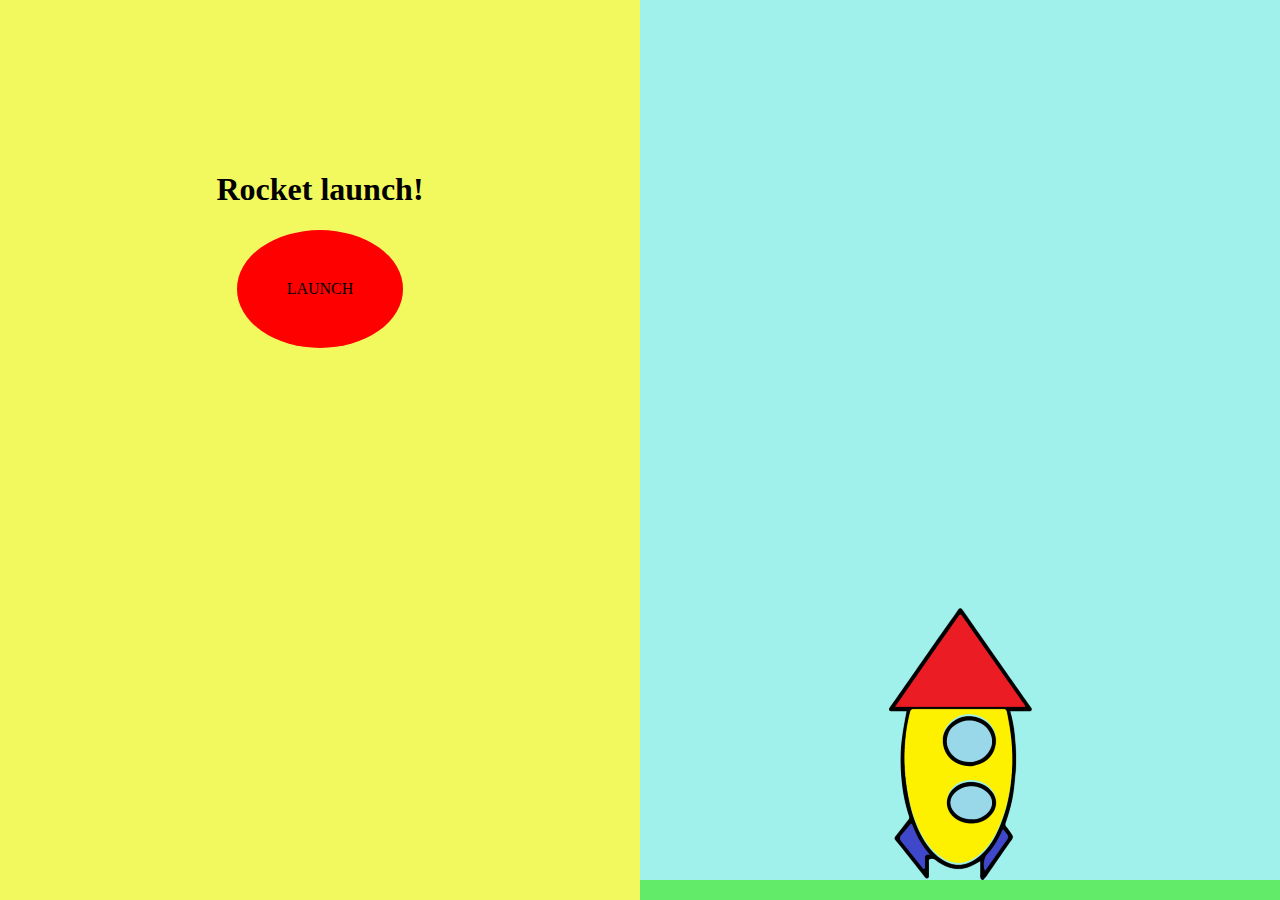
<file: index.html>
<!DOCTYPE html>
<html>
<head>
	<meta charset="utf-8">
	<meta name="viewport" content="width=device-width, initial-scale=1">
	<title>Rocket launch sequence!</title>
	<link rel="stylesheet" type="text/css" href="css/rocket.css.css">
	<script type="text/javascript" src="js/rocket.js.js"></script>
</head>
<body class="body-state1">
	<div class="left">
			<div class="interface state1">
				<h1>Rocket launch!</h1>
				<a href="#" class="button"
				 onclick="changeState(2);">Launch</a>
			</div>
			<div class="interface state2">
				<h1 id="countDown">10</h1>
				<a href="#" class="button" onclick="changeState(1);">Abort while you still can!</a>
			</div>
			<div class="interface state3">
				<h1>WEE HOO WEE GOO</h1>
			</div>
			<div class="interface state4">
				<h1>Good job ^^</h1>
				<a href="#" class="button"
				 onclick="changeState(1);">Do it again!</a>
			</div>
			<div class="interface state5">
				<h1>Oh no :((</h1>
				<a href="#" class="button"
				 onclick="changeState(1);">You can try again if you want*.*</a>
			</div>
	</div>
	<div class="right">
			<div class="ground"></div>
			<div class="rocket">
			<div class="nervous" id="nervous"></div>
			<div class="cant-wait" id="cant-wait"></div>
				
			</div>
	</div>
</body>
</html>
</file>
<file: css/rocket.css.css>
.left{
	background-color:#F2F95F ;
	position: fixed;
	width: 50%;
	height: 100%;
	top: 0;
	left: 0;

}

.interface{
	text-align: center;
	padding: 150px;
	font-family: 'Amatic SC', cursive;

}

a.button{
	display: inline-block;
	background-color: red;
	color: black;
	text-transform:uppercase ;
	padding: 50px;
	text-decoration: none;
	border-radius: 90%;

}

.right{
	background-color: #A0F0EC ;
	position: fixed;
	width: 50%;
	height: 100%;
	top: 0;
	right: 0;
}

.ground{
	background-color: #61EB68;
	position: absolute;
	bottom: 0;
	left: 0;
	width: 100%;
	height: 20px;
}

.nervous{
	position: absolute;
	bottom: 220px;
	left: 175px;
	background: url('../img/nervous.png') no-repeat 0 0;
	width: 100px;
	height: 100px;
	display: none;

}

.nervous.show{
	display: block;
}

.cant-wait{
	position: absolute;
	top: 100px;
	right: 175px;
	background: url('../img/cant-wait.png') no-repeat 0 0;
	width: 100px;
	height: 100px;
	display: none;

}

.cant-wait.show{
	display: block;
}

.rocket{
	position: absolute;
	left: 50%;
	bottom: 20px;
	width: 143px;
	height: 272px;
	margin-left: -71.5px;
	background: url('../img/rocket-state1.png');
	transition: bottom 10000ms;
}

/* rocket bg img*/
body.body-state2 .rocket{
	
}
body.body-state3 .rocket,
body.body-state4 .rocket{

}
body.body-state5 .rocket{
	background: url('../img/boom.png');
	width: 600px;
	height: 300px;
	margin-left: -300px;
	transition: top 10000ms ;


}


body.body-state1 .rocket{
	transition: none;
}

body.body-state3 .rocket,
body.body-state4 .rocket{
	bottom: 1000px;

}

.state1{
	display: none;
}
.state2{
	display: none;
}
.state3{
	display: none;
}
.state4{
	display: none;
}
.state5{
	display: none;
}

body.body-state1 .state1{display: block;}
body.body-state2 .state2{display: block;}
body.body-state3 .state3{display: block;}
body.body-state4 .state4{display: block;}
body.body-state5 .state5{display: block;}

a{

}
a.button{

}
</file>
